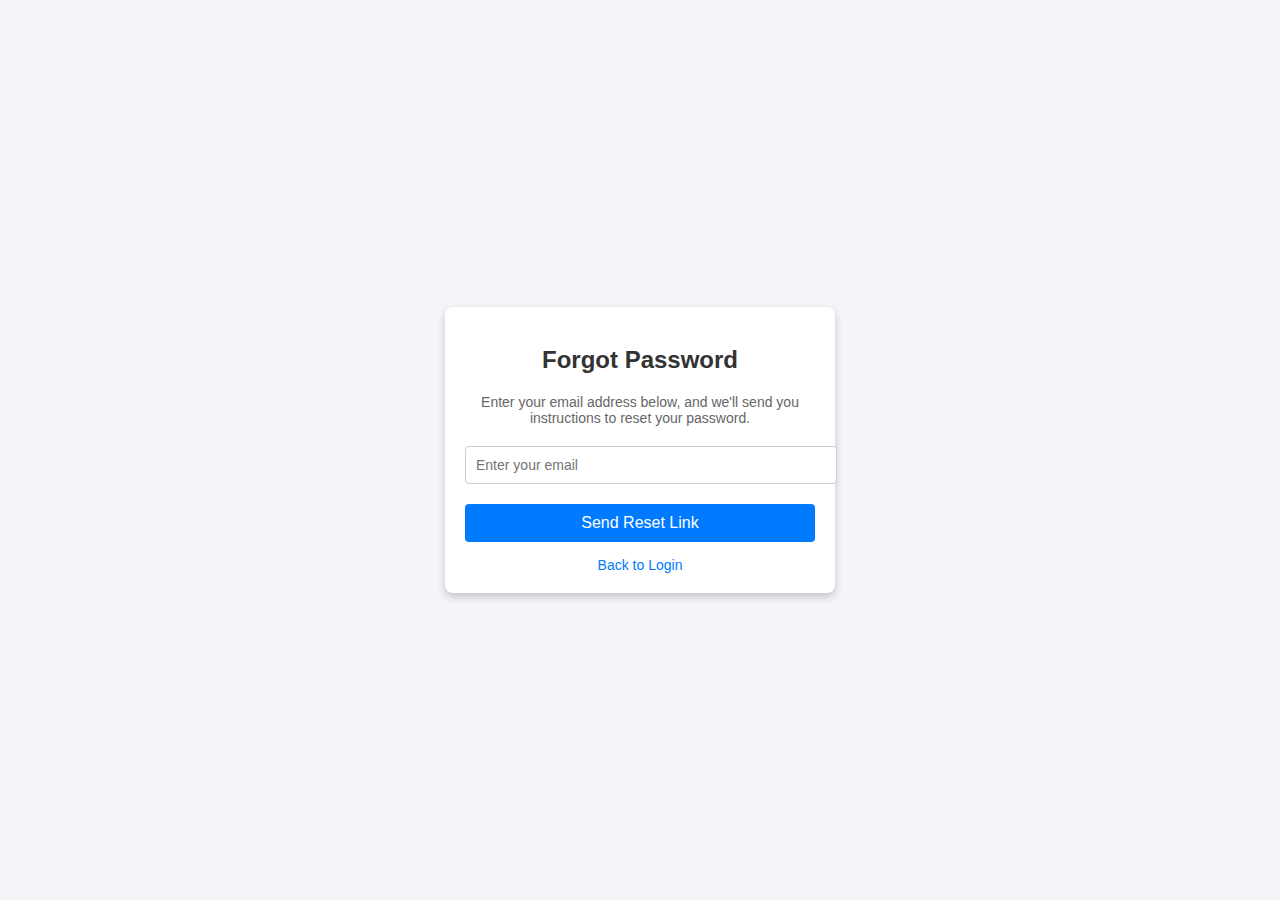
<file: forget.html>
<!DOCTYPE html>
<html lang="en">
<head>
    <meta charset="UTF-8">
    <meta name="viewport" content="width=device-width, initial-scale=1.0">
    <title>Forgot Password</title>
    <style>
        body {
            font-family: Arial, sans-serif;
            background-color: #f4f4f9;
            margin: 0;
            padding: 0;
            display: flex;
            justify-content: center;
            align-items: center;
            height: 100vh;
        }

        .forgot-password-container {
            background: #fff;
            border-radius: 8px;
            box-shadow: 0 4px 8px rgba(0, 0, 0, 0.2);
            width: 350px;
            padding: 20px;
            text-align: center;
        }

        .forgot-password-container h2 {
            margin-bottom: 20px;
            font-size: 24px;
            color: #333;
        }

        .forgot-password-container p {
            font-size: 14px;
            color: #666;
            margin-bottom: 20px;
        }

        .forgot-password-container input[type="email"] {
            width: 100%;
            padding: 10px;
            margin-bottom: 20px;
            border: 1px solid #ccc;
            border-radius: 4px;
            font-size: 14px;
        }

        .forgot-password-container button {
            width: 100%;
            padding: 10px;
            border: none;
            border-radius: 4px;
            background-color: #007bff;
            color: #fff;
            font-size: 16px;
            cursor: pointer;
            transition: background-color 0.3s;
        }

        .forgot-password-container button:hover {
            background-color: #0056b3;
        }

        .forgot-password-container a {
            display: block;
            margin-top: 15px;
            font-size: 14px;
            color: #007bff;
            text-decoration: none;
        }

        .forgot-password-container a:hover {
            text-decoration: underline;
        }
    </style>
</head>
<body>
    <div class="forgot-password-container">
        <h2>Forgot Password</h2>
        <p>Enter your email address below, and we'll send you instructions to reset your password.</p>
        <form action="#" method="POST">
            <input type="email" name="email" placeholder="Enter your email" required>
            <button type="submit">Send Reset Link</button>
        </form>
        <a href="admin.html">Back to Login</a>
    </div>
</body>
</html>
</file>
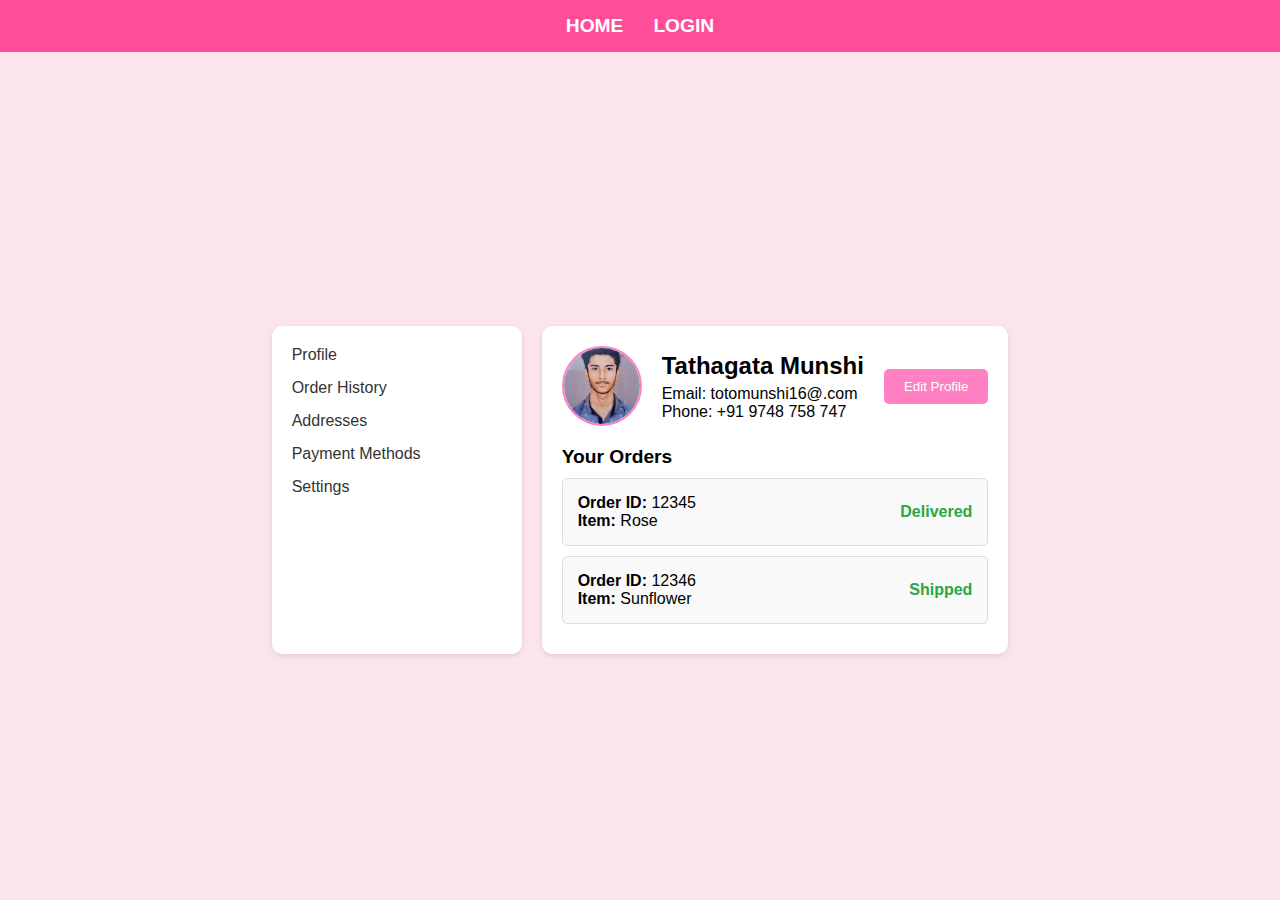
<file: profile.html>
<!DOCTYPE html>
<html lang="en">
<head>
    <meta charset="UTF-8">
    <meta name="viewport" content="width=device-width, initial-scale=1.0">
    <title>User Profile</title>
    <link rel="stylesheet" href="profile.css"> <!-- Link to external CSS -->
</head>
<body onload="displayMenu()">
    <header>
        <nav>
            
            <ul>
                <li><a href="index.html">Home</a></li>

                <li id="login"><a href="login.html">Login</a></li>

                <li id="cart"><a href="cart.html">Cart</a></li>
                <li id="profile"><a href="profile.html">Profile</a></li>                
                <li id="logout"><a href="#" onclick="logout()">Log out</a></li>
            </ul>
        </nav>
    </header>

    <main class="profile-container">
        <aside class="sidebar">
            <ul>
                <li><a href="#">Profile</a></li>
                <li><a href="#">Order History</a></li>
                <li><a href="#">Addresses</a></li>
                <li><a href="#">Payment Methods</a></li>
                <li><a href="#">Settings</a></li>
            </ul>
        </aside>

        <section class="profile-details">
            <div class="profile-header">
                <img src="picture.jpeg" alt="Profile Picture" class="profile-picture">
                <div>
                    <h1>Tathagata Munshi</h1>
                    <p>Email: totomunshi16@.com</p>
                    <p>Phone: +91 9748 758 747</p>
                </div>
                <button class="edit-profile-btn">Edit Profile</button>
            </div>

            <div class="orders-section">
                <h2>Your Orders</h2>
                <ul class="orders-list">
                    <li>
                        <div>
                            <strong>Order ID:</strong> 12345 <br>
                            <strong>Item:</strong> Rose
                        </div>
                        <span class="status">Delivered</span>
                    </li>
                    <li>
                        <div>
                            <strong>Order ID:</strong> 12346 <br>
                            <strong>Item:</strong> Sunflower
                        </div>
                        <span class="status">Shipped</span>
                    </li>
                </ul>
            </div>
        </section>
    </main>
    <script src="user.js"></script>
</body>
</html>
</file>
<file: profile.css>
/* Reset default margin and padding */
* {
    margin: 0;
    padding: 0;
    box-sizing: border-box;
}

/* Body style for centering the content */
body {
    font-family: 'Verdana', sans-serif;
    background-color: #FCE4EC; /* Light pink background */
    display: flex;
    justify-content: center;
    align-items: center;
    height: 100vh; /* Full viewport height */
    padding: 20px;
    flex-direction: column; /* Allows space for the fixed header */
}

header {
    width: 100%;
    background-color: #FF4D9A; /* Soft vibrant pink */
    padding: 15px 0;
    position: fixed; /* Make the header fixed at the top */
    top: 0;
    left: 0;
    z-index: 10; /* Ensure it stays above other content */
}

nav ul {
    display: flex;
    justify-content: center;
    list-style-type: none;
}

nav ul li {
    margin: 0 15px;
}

nav ul li a {
    color: white;
    font-size: 1.2em;
    text-decoration: none;
    font-weight: bold;
    text-transform: uppercase;
    transition: color 0.3s ease;
}

nav ul li a:hover {
    color: #FF80C3; /* Lighter pink on hover */
}




/* Main Container */
.profile-container {
    display: flex;
    margin-top: 80px; /* Space for fixed header */
    padding: 20px;
    gap: 20px;
}

/* Sidebar */
.sidebar {
    background-color: white;
    padding: 20px;
    width: 250px;
    border-radius: 10px;
    box-shadow: 0 2px 5px rgba(0, 0, 0, 0.1);
}

.sidebar ul {
    list-style: none;
}

.sidebar ul li {
    margin-bottom: 15px;
}

.sidebar ul li a {
    text-decoration: none;
    font-size: 1em;
    color: #333;
    transition: color 0.3s ease;
}

.sidebar ul li a:hover {
    color: #2874F0;
}

/* Profile Details */
.profile-details {
    flex: 1;
    background-color: white;
    padding: 20px;
    border-radius: 10px;
    box-shadow: 0 2px 5px rgba(0, 0, 0, 0.1);
}

.profile-header {
    display: flex;
    align-items: center;
    gap: 20px;
    margin-bottom: 20px;
}

.profile-picture {
    width: 80px;
    height: 80px;
    border-radius: 50%;
    border: 2px solid #FF80C3;
    object-fit: cover;
}

.profile-header h1 {
    font-size: 1.5em;
    margin-bottom: 5px;
}

.edit-profile-btn {
    background-color: #FF80C3;
    color: white;
    padding: 10px 20px;
    border: none;
    border-radius: 5px;
    cursor: pointer;
    transition: background-color 0.3s ease;
}

.edit-profile-btn:hover {
    background-color: #ff35a1;
}

/* Orders Section */
.orders-section h2 {
    font-size: 1.2em;
    margin-bottom: 10px;
}

.orders-list {
    list-style: none;
}

.orders-list li {
    background-color: #f9f9f9;
    padding: 15px;
    border: 1px solid #ddd;
    border-radius: 5px;
    margin-bottom: 10px;
    display: flex;
    justify-content: space-between;
    align-items: center;
}

.orders-list .status {
    color: #28a745; /* Green for Delivered */
    font-weight: bold;
}

/* Responsive Design */
@media (max-width: 768px) {
    .profile-container {
        flex-direction: column;
    }

    .sidebar {
        width: 100%;
    }
}
</file>
